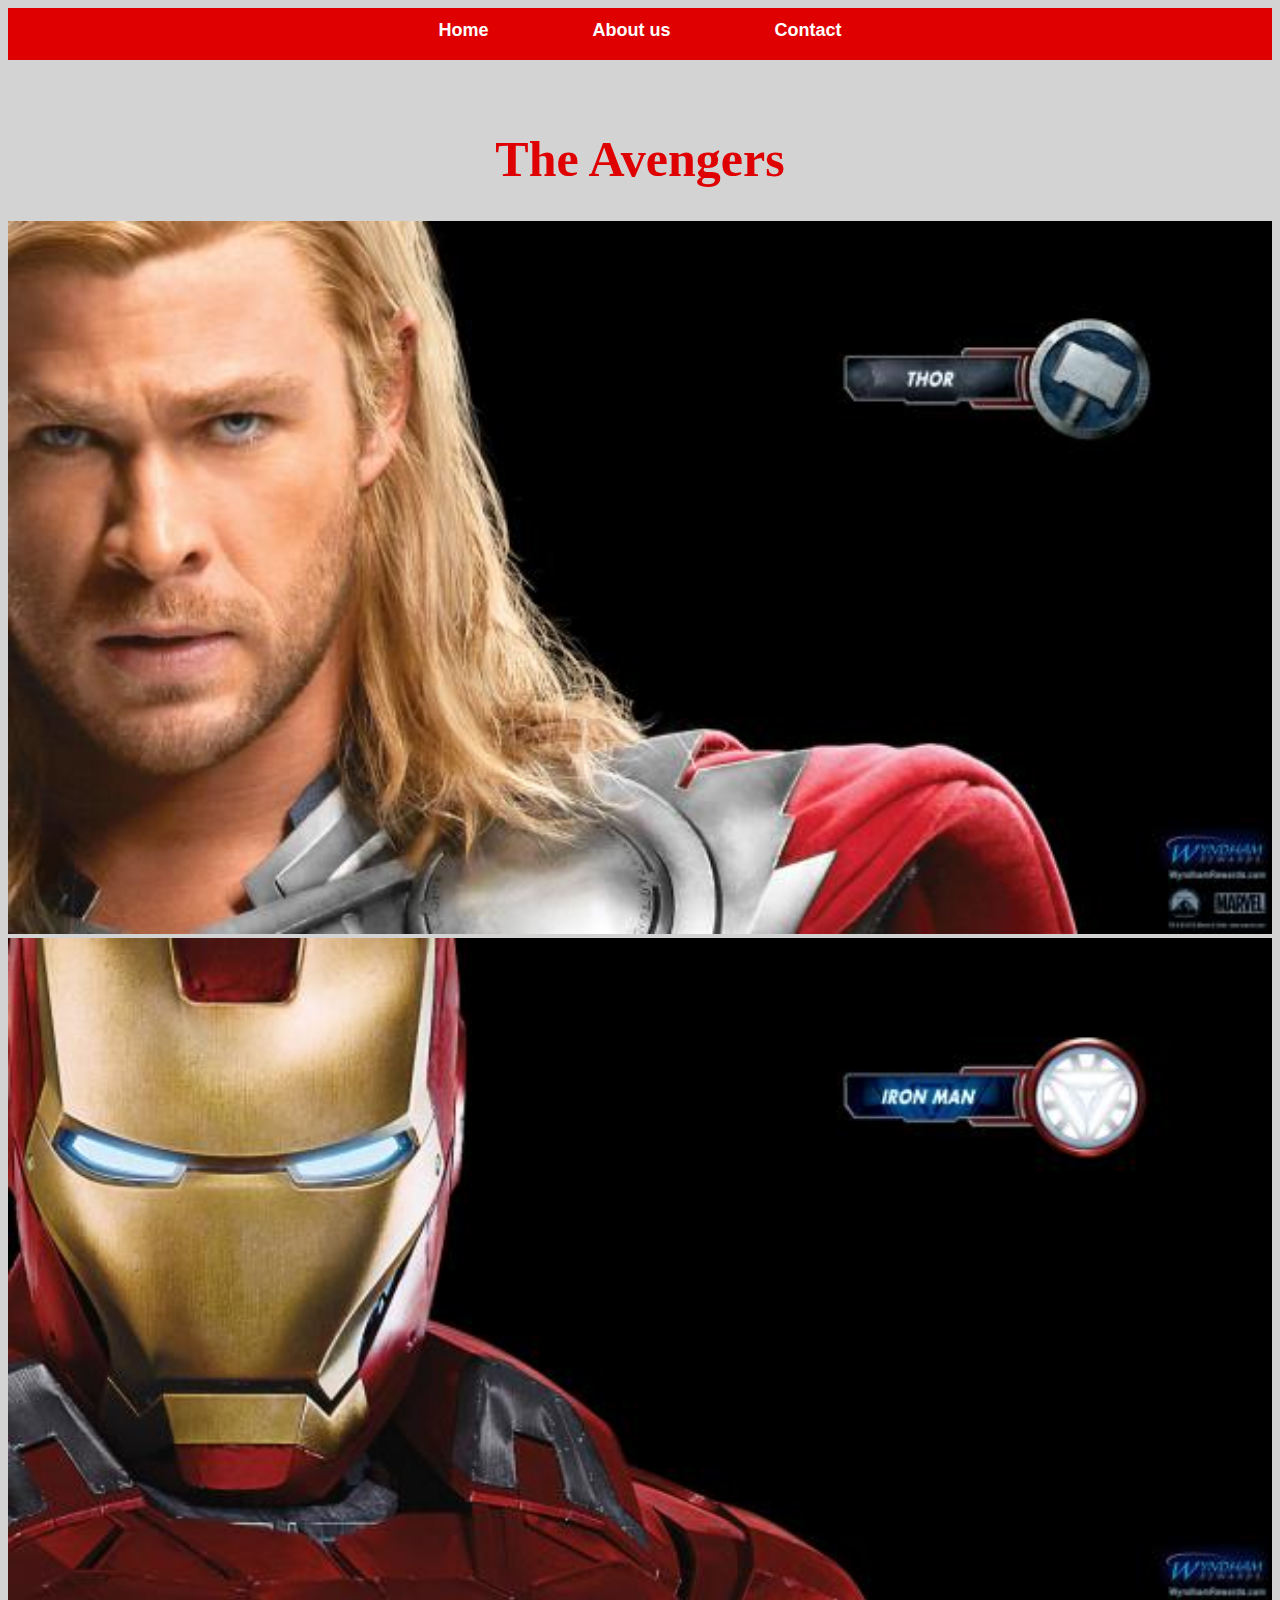
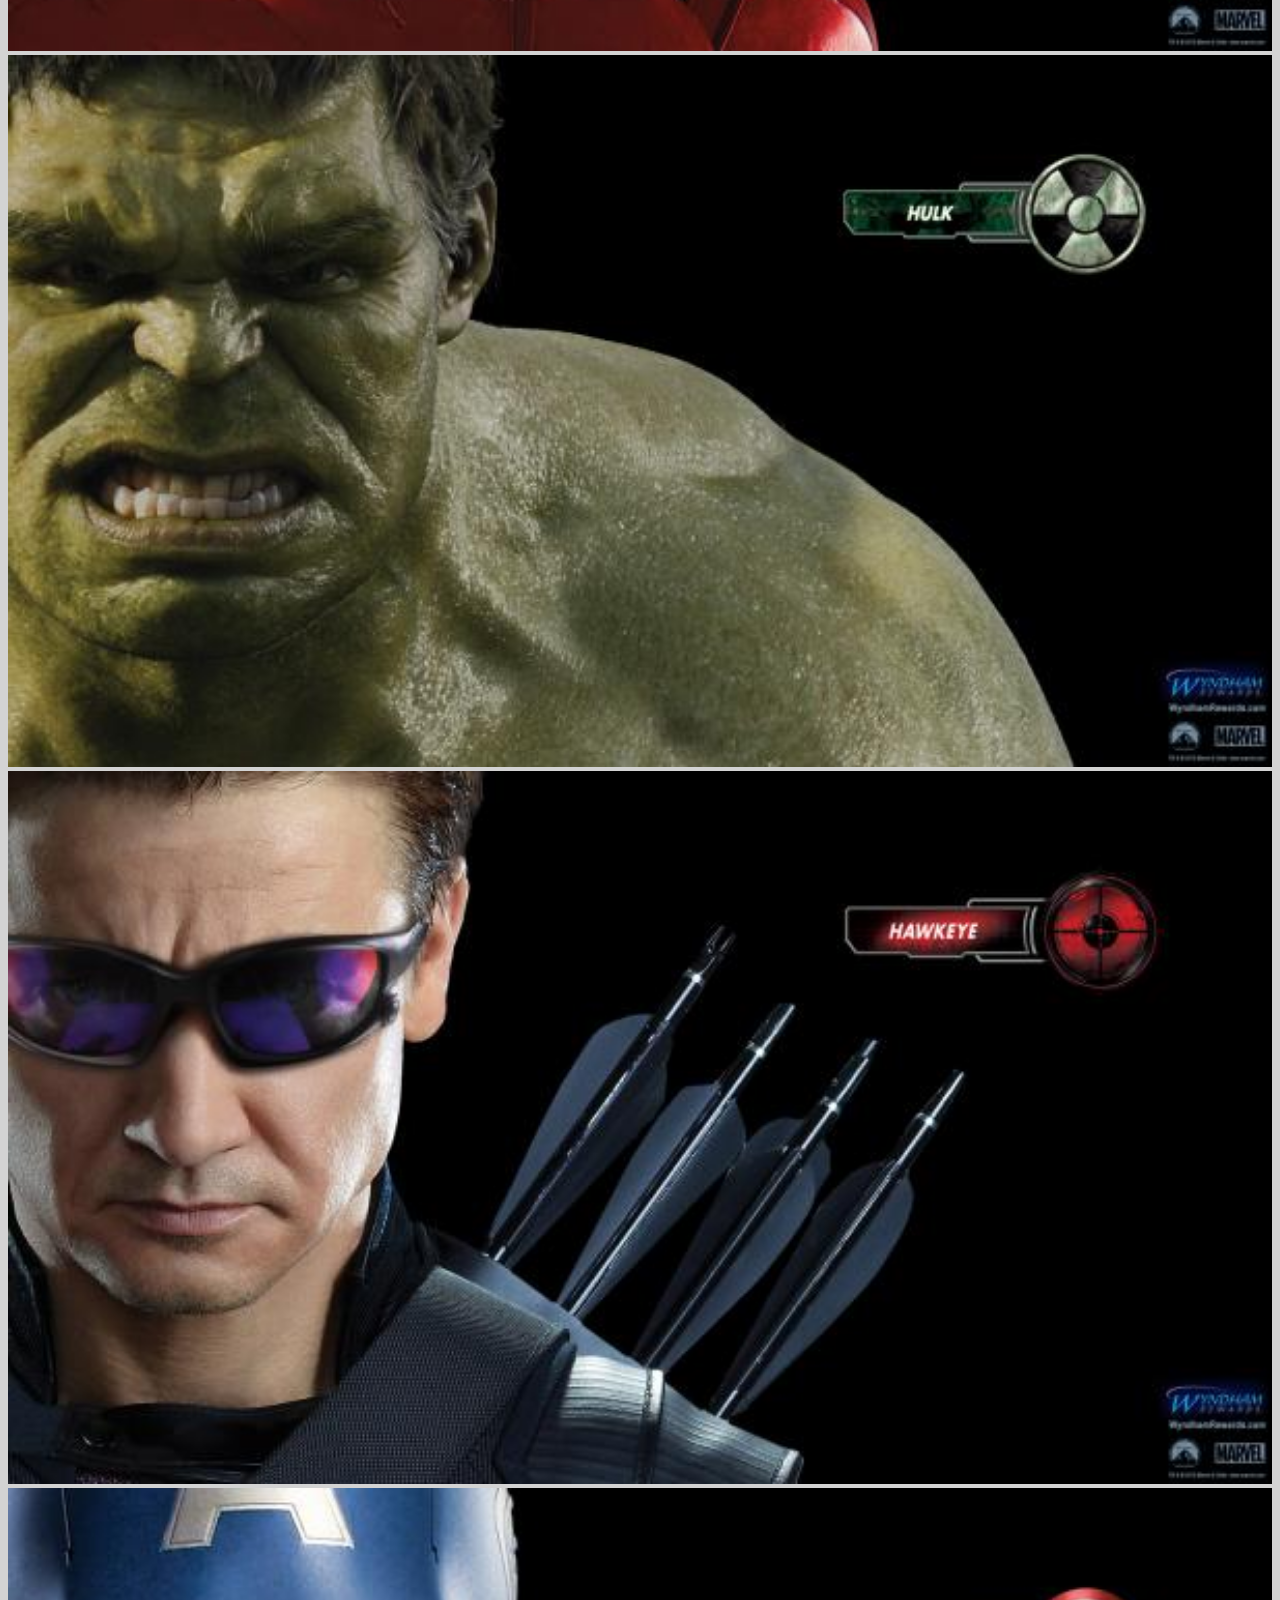
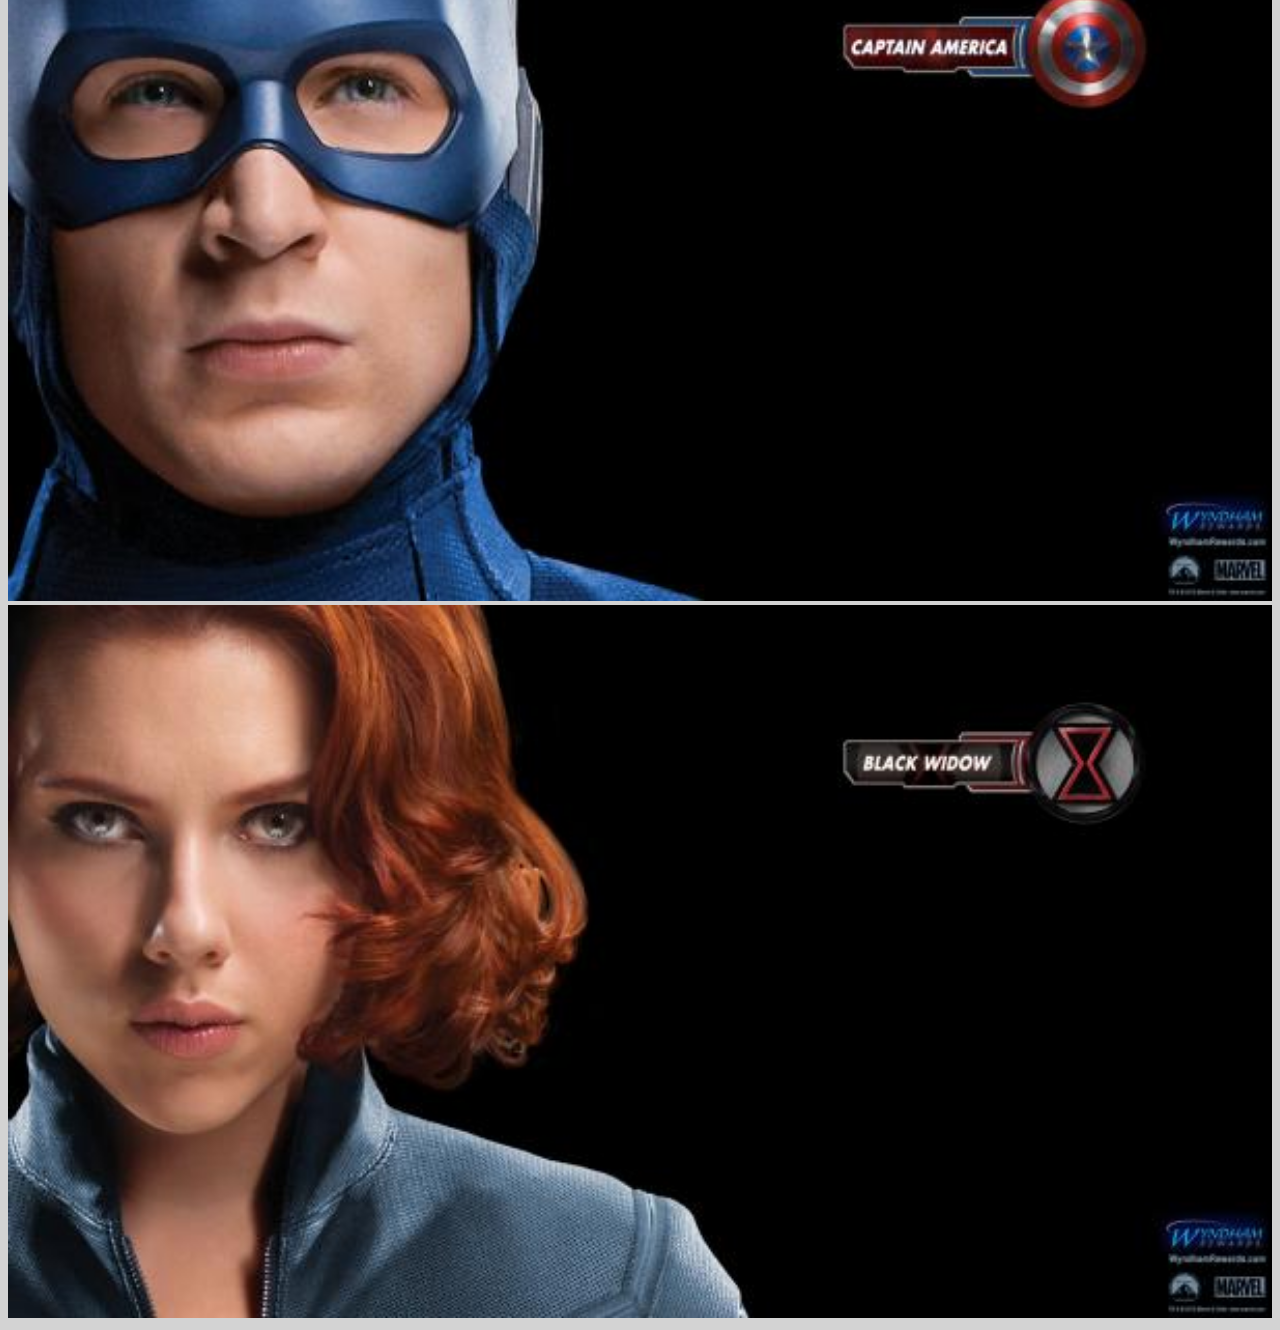
<file: index.html>
<!DOCTYPE html>
<html>
    <head>
        <link rel="stylesheet" href="style.css">
    </head>
    
    <body>
        <div id="menu">
            <a href="index.html">Home</a>
            <a href="about.html">About us</a>
            <a href="contact.html">Contact</a>
        </div>
        
        <br/><br/>
        
        <h1>The Avengers</h1>
        
        <div class="gallery">
            <a href="avengers-1.html"><img src="images/avengers_01.jpg" /></a>
            
            <a href="avengers-2.html"><img src="images/avengers_02.jpg" /></a>
            
            <a href="avengers-3.html"><img src="images/avengers_03.jpg" /></a>
            
            <a href="avengers-4.html"><img src="images/avengers_04.jpg" /></a>
            
            <a href="avengers-5.html"><img src="images/avengers_05.jpg" /></a>
            
            <a href="avemgers-6.html"><img src="images/avengers_06.jpg" /></a>
        </div>
        
    </body>

</html>
</file>
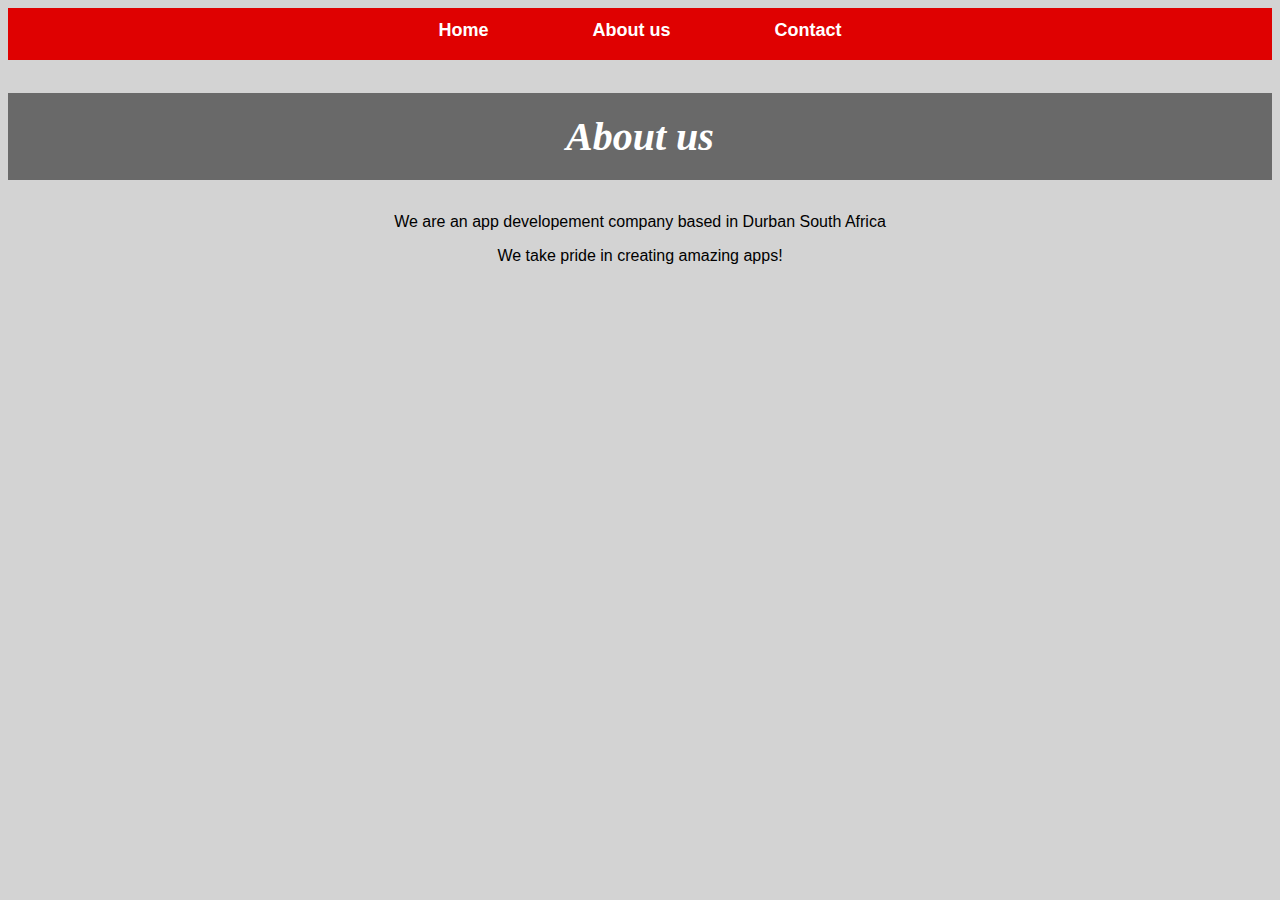
<file: about.html>
<!DOCTYPE html>
<html>
    <head>
        <link rel="stylesheet" href="style.css">
    </head>
    <body>
         <div id="menu">
            <a href="index.html">Home</a>
            <a href="about.html">About us</a>
            <a href="contact.html">Contact</a>
        </div>
        <h2>About us</h2>
        <p>We are an app developement company based in Durban South Africa</p>
        <p>We take pride in creating amazing apps!</p>
    </body>

</html>
</file>
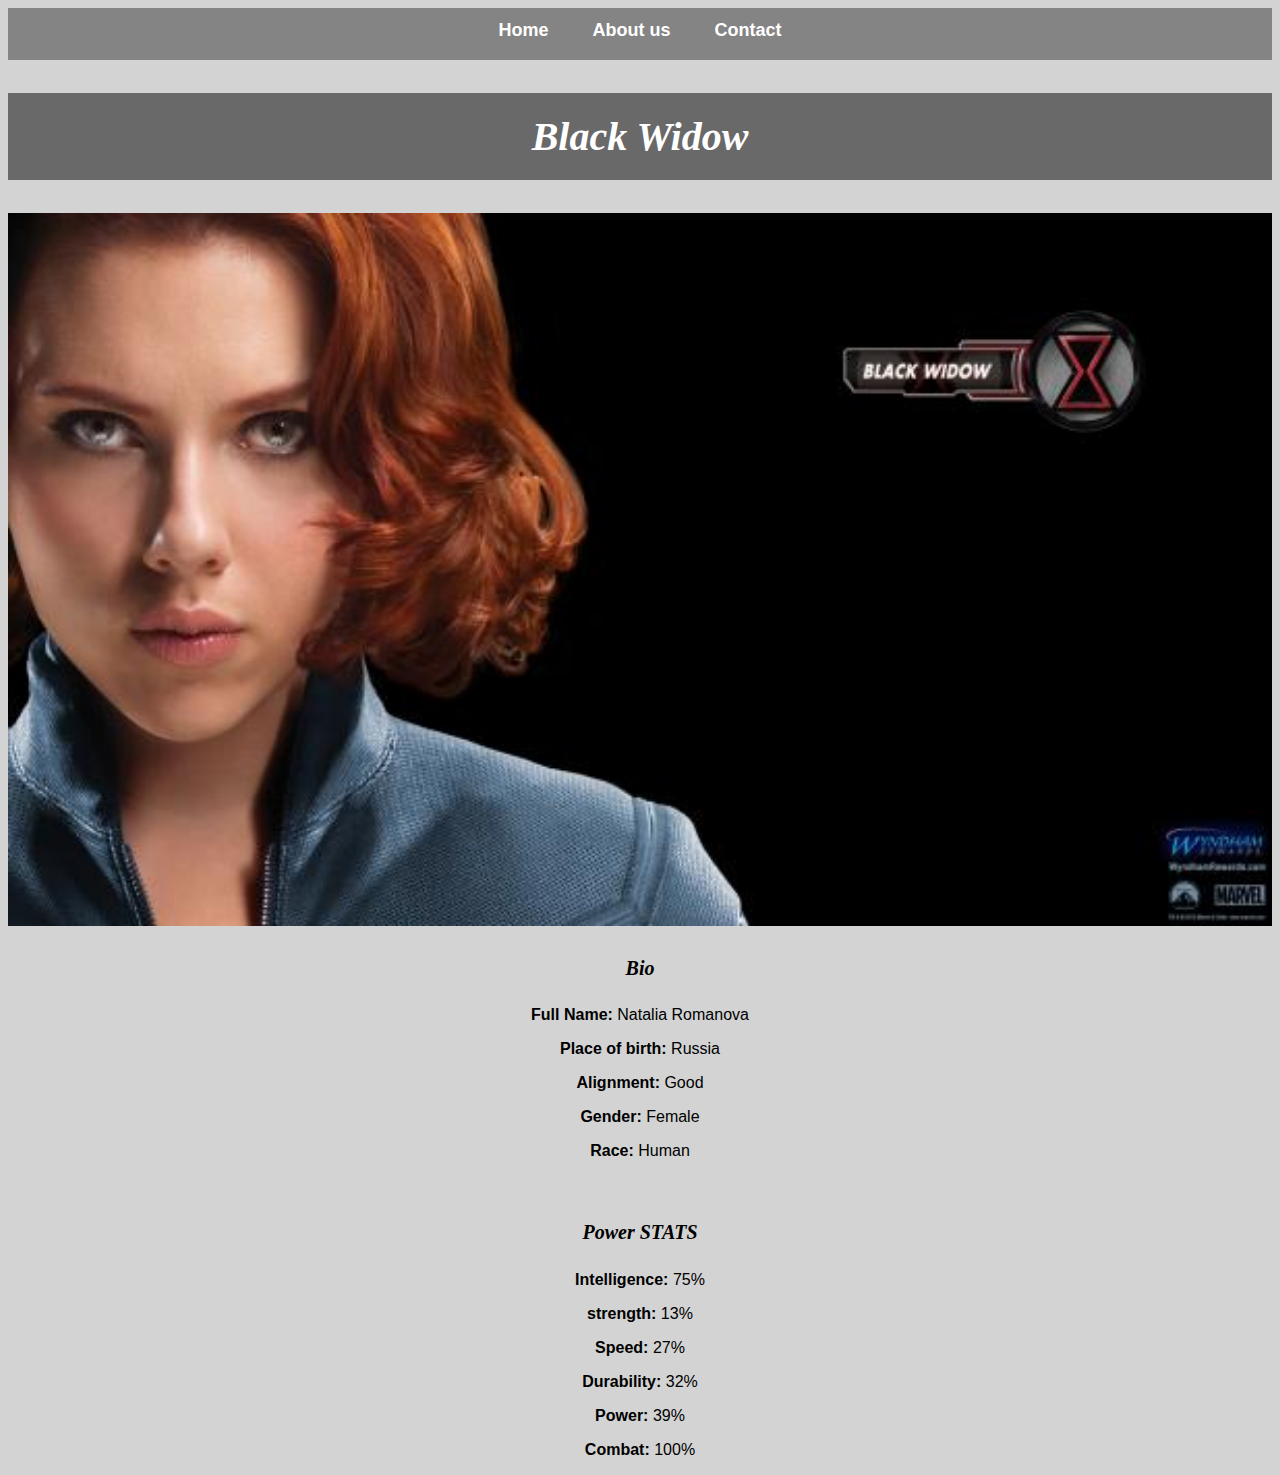
<file: avemgers-6.html>
<!DOCTYPE html>
<html>
    <head>
        <link rel="stylesheet" href="style.css">
    </head>
    
    <body>
        
        <div id="menu6">
            <a href="index.html">Home</a>
            <a href="about.html">About us</a>
            <a href="contact.html">Contact</a>
        </div>
        
        <h2>Black Widow</h2>
        
        <div class="gallery">
            <img src="images/avengers_06.jpg" />
        </div>
        
        <h4>Bio</h4>
        
        <p><b>Full Name:</b> Natalia Romanova</p>
        <p><b>Place of birth:</b> Russia</p>
        <p><b>Alignment:</b> Good</p>
        <p><b>Gender:</b> Female</p>
        <p><b>Race:</b> Human</p>
        
        <br/>
        
        <h4>Power STATS</h4>
        <p><b>Intelligence:</b> 75%</p>
        <p><b>strength:</b> 13%</p>
        <p><b>Speed:</b> 27%</p>
        <p><b>Durability:</b> 32%</p>
        <p><b>Power:</b> 39%</p>
        <p><b>Combat:</b> 100%</p>
        
    </body>

</html>
</file>
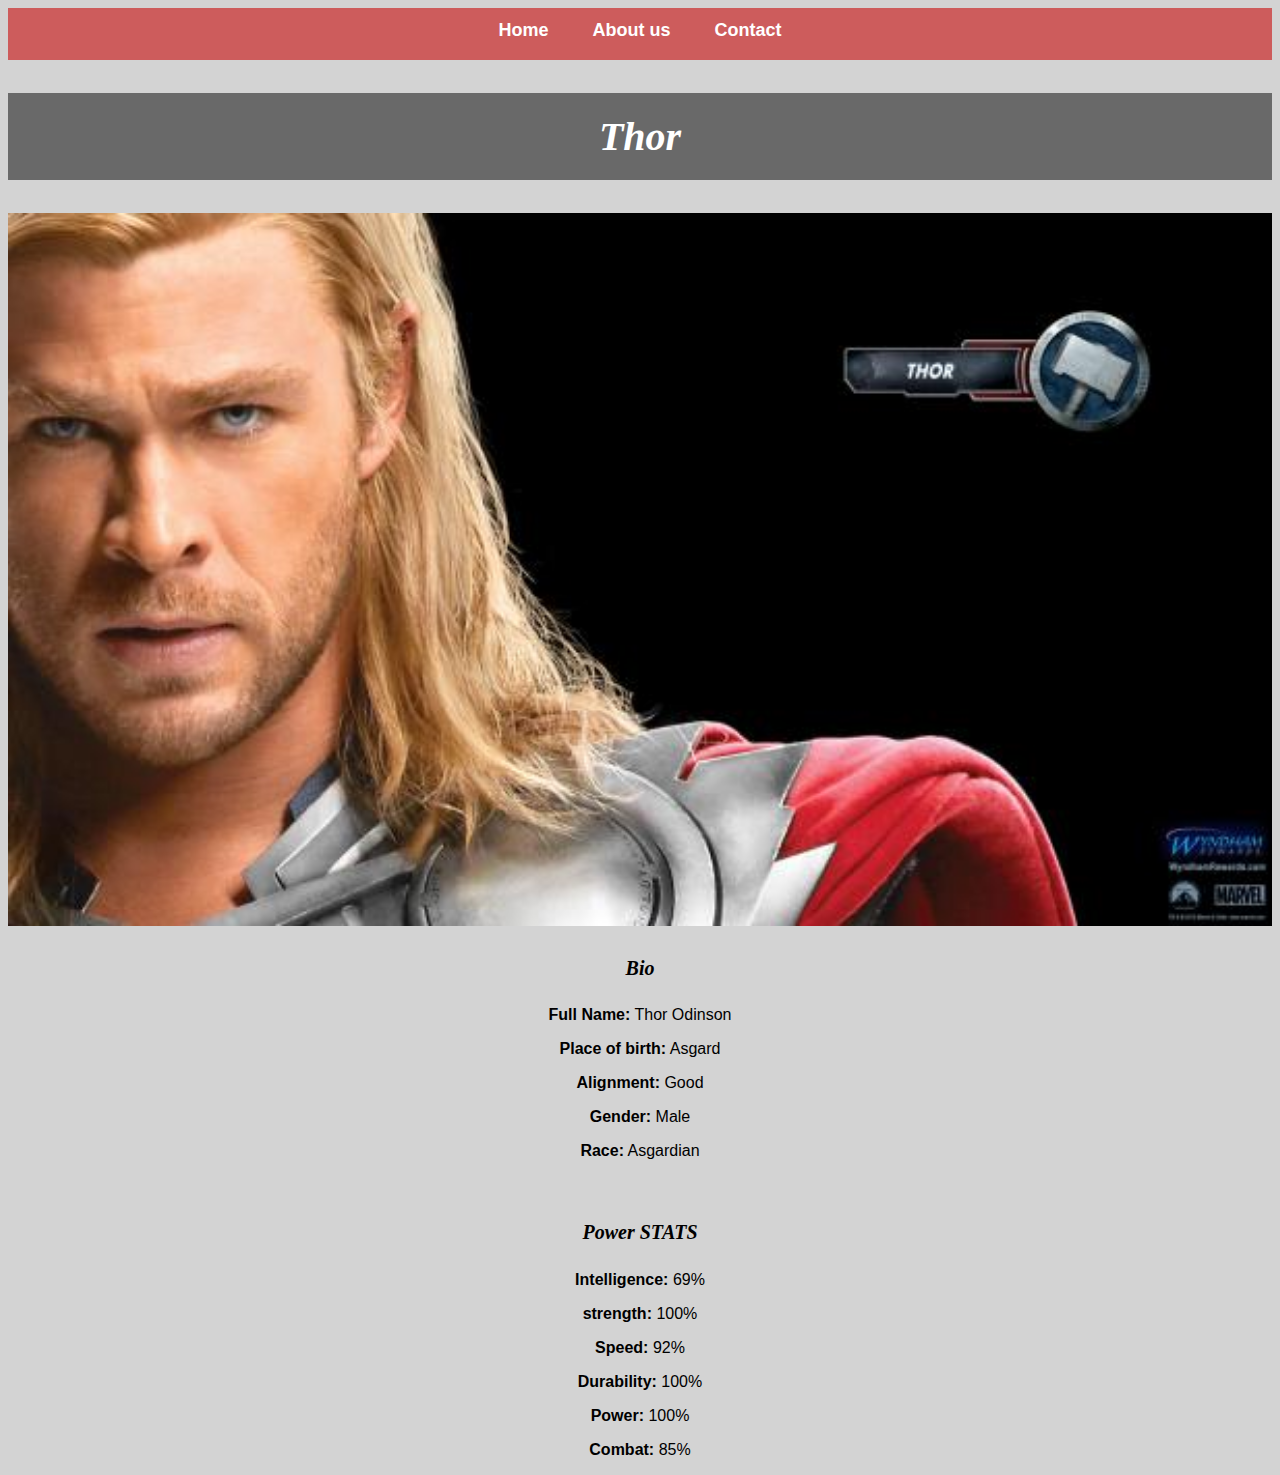
<file: avengers-1.html>
<!DOCTYPE html>
<html>
    <head>
        <link rel="stylesheet" href="style.css">
    </head>
    
    <body>
        
        <div id="menu1">
            <a href="index.html">Home</a>
            <a href="about.html">About us</a>
            <a href="contact.html">Contact</a>
        </div>
        
        <h2>Thor</h2>
        
        <div class="gallery">
            <img src="images/avengers_01.jpg" />
        </div>
        
        <h4>Bio</h4>
        
        <p><b>Full Name:</b> Thor Odinson</p>
        <p><b>Place of birth:</b> Asgard</p>
        <p><b>Alignment:</b> Good</p>
        <p><b>Gender:</b> Male</p>
        <p><b>Race:</b> Asgardian</p>
        
        <br/>
        
        <h4>Power STATS</h4>
        <p><b>Intelligence:</b> 69%</p>
        <p><b>strength:</b> 100%</p>
        <p><b>Speed:</b> 92%</p>
        <p><b>Durability:</b> 100%</p>
        <p><b>Power:</b> 100%</p>
        <p><b>Combat:</b> 85%</p>
        
    </body>

</html>
</file>
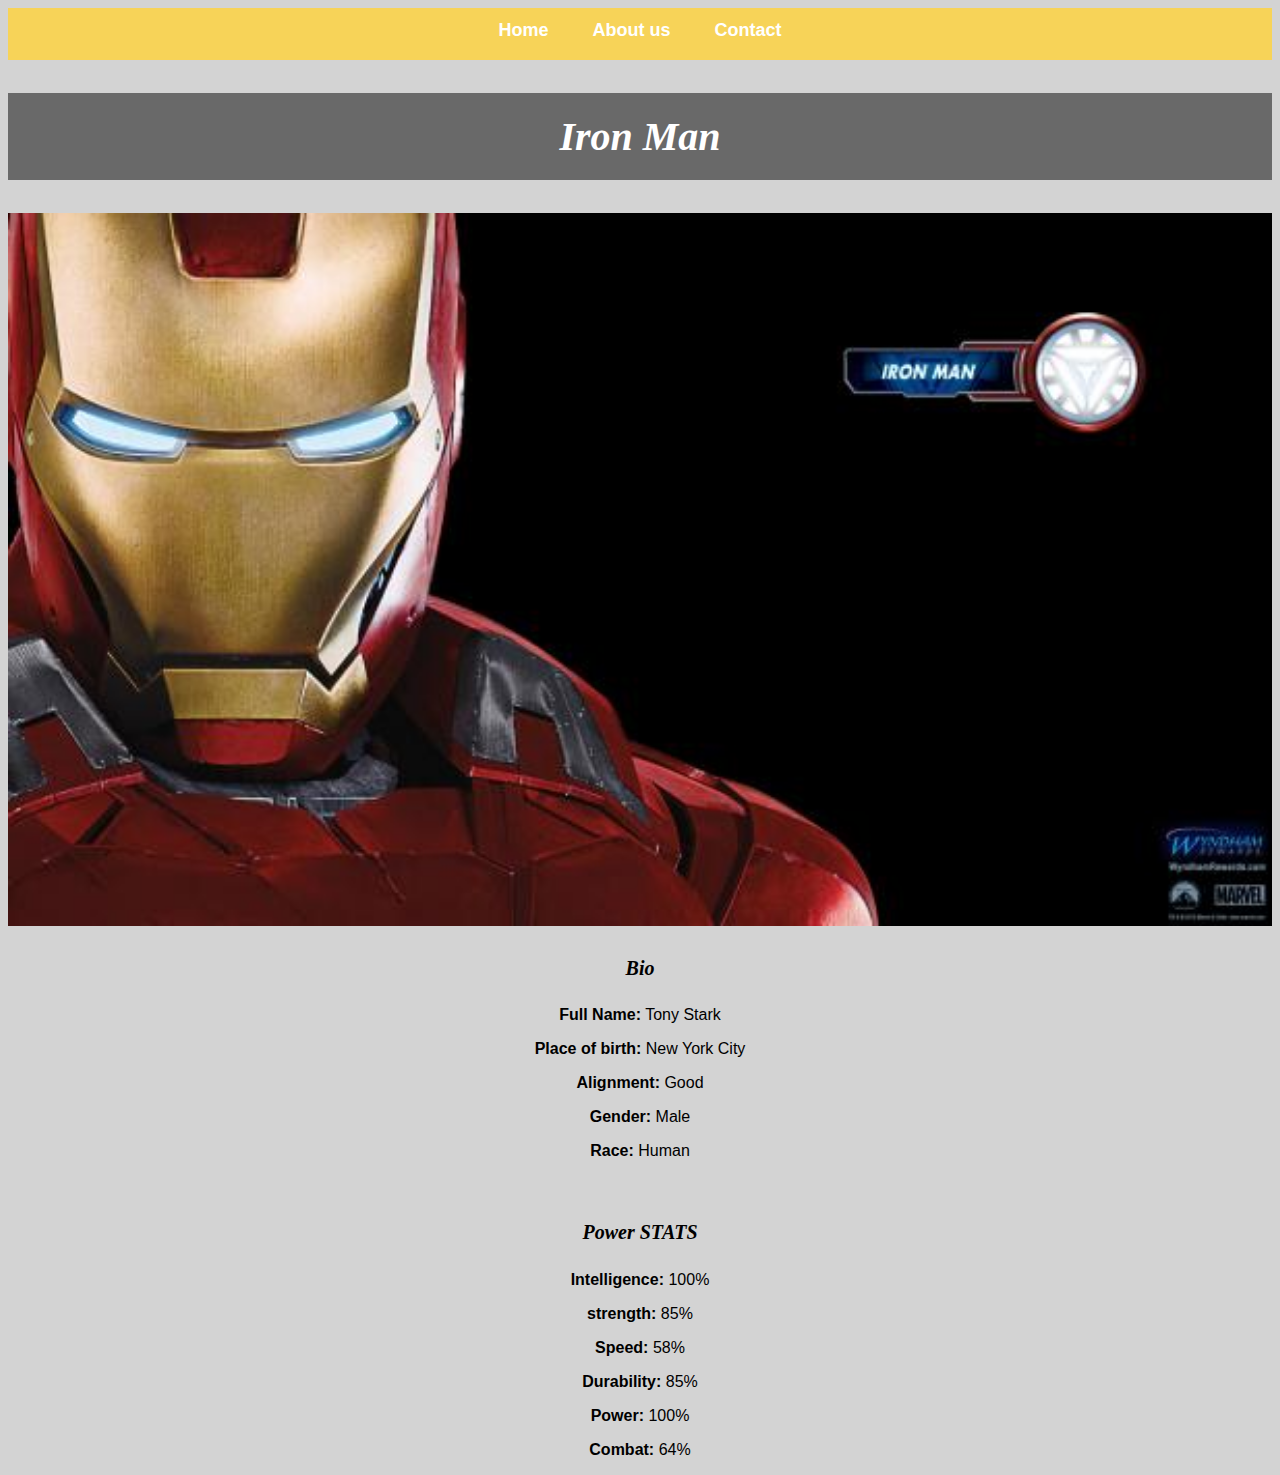
<file: avengers-2.html>
<!DOCTYPE html>
<html>
    <head>
        <link rel="stylesheet" href="style.css">
    </head>
    
    <body>
        
        <div id="menu2">
            <a href="index.html">Home</a>
            <a href="about.html">About us</a>
            <a href="contact.html">Contact</a>
        </div>
        
        <h2>Iron Man</h2>
        
        <div class="gallery">
            <img src="images/avengers_02.jpg" />
        </div>
        
        <h4>Bio</h4>
        
        <p><b>Full Name:</b> Tony Stark</p>
        <p><b>Place of birth:</b> New York City</p>
        <p><b>Alignment:</b> Good</p>
        <p><b>Gender:</b> Male</p>
        <p><b>Race:</b> Human</p>
        
        <br/>
        
        <h4>Power STATS</h4>
        <p><b>Intelligence:</b> 100%</p>
        <p><b>strength:</b> 85%</p>
        <p><b>Speed:</b> 58%</p>
        <p><b>Durability:</b> 85%</p>
        <p><b>Power:</b> 100%</p>
        <p><b>Combat:</b> 64%</p>
        
    </body>

</html>
</file>
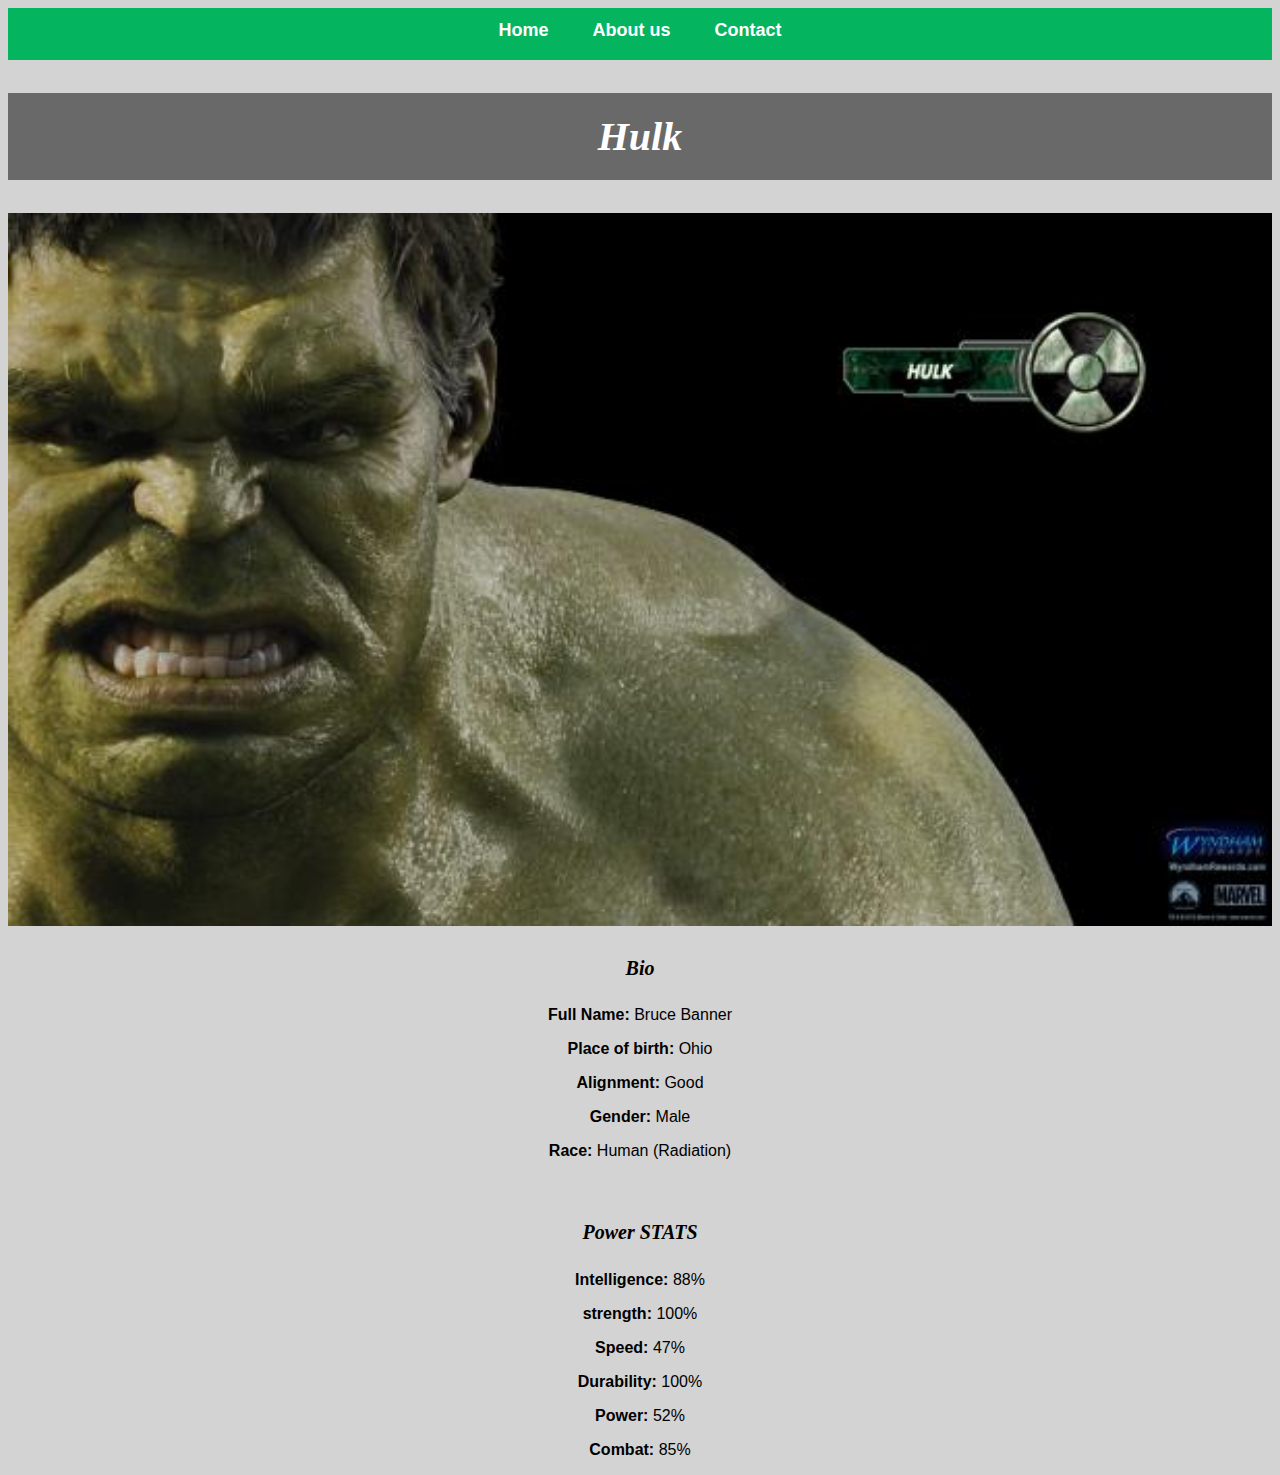
<file: avengers-3.html>
<!DOCTYPE html>
<html>
    <head>
        <link rel="stylesheet" href="style.css">
    </head>
    
    <body>
        
        <div id="menu3">
            <a href="index.html">Home</a>
            <a href="about.html">About us</a>
            <a href="contact.html">Contact</a>
        </div>
        
        <h2>Hulk</h2>
        
        <div class="gallery">
            <img src="images/avengers_03.jpg" />
        </div>
        
        <h4>Bio</h4>
        
        <p><b>Full Name:</b> Bruce Banner</p>
        <p><b>Place of birth:</b> Ohio</p>
        <p><b>Alignment:</b> Good</p>
        <p><b>Gender:</b> Male</p>
        <p><b>Race:</b> Human (Radiation)</p>
        
        <br/>
        
        <h4>Power STATS</h4>
        <p><b>Intelligence:</b> 88%</p>
        <p><b>strength:</b> 100%</p>
        <p><b>Speed:</b> 47%</p>
        <p><b>Durability:</b> 100%</p>
        <p><b>Power:</b> 52%</p>
        <p><b>Combat:</b> 85%</p>
        
    </body>

</html>
</file>
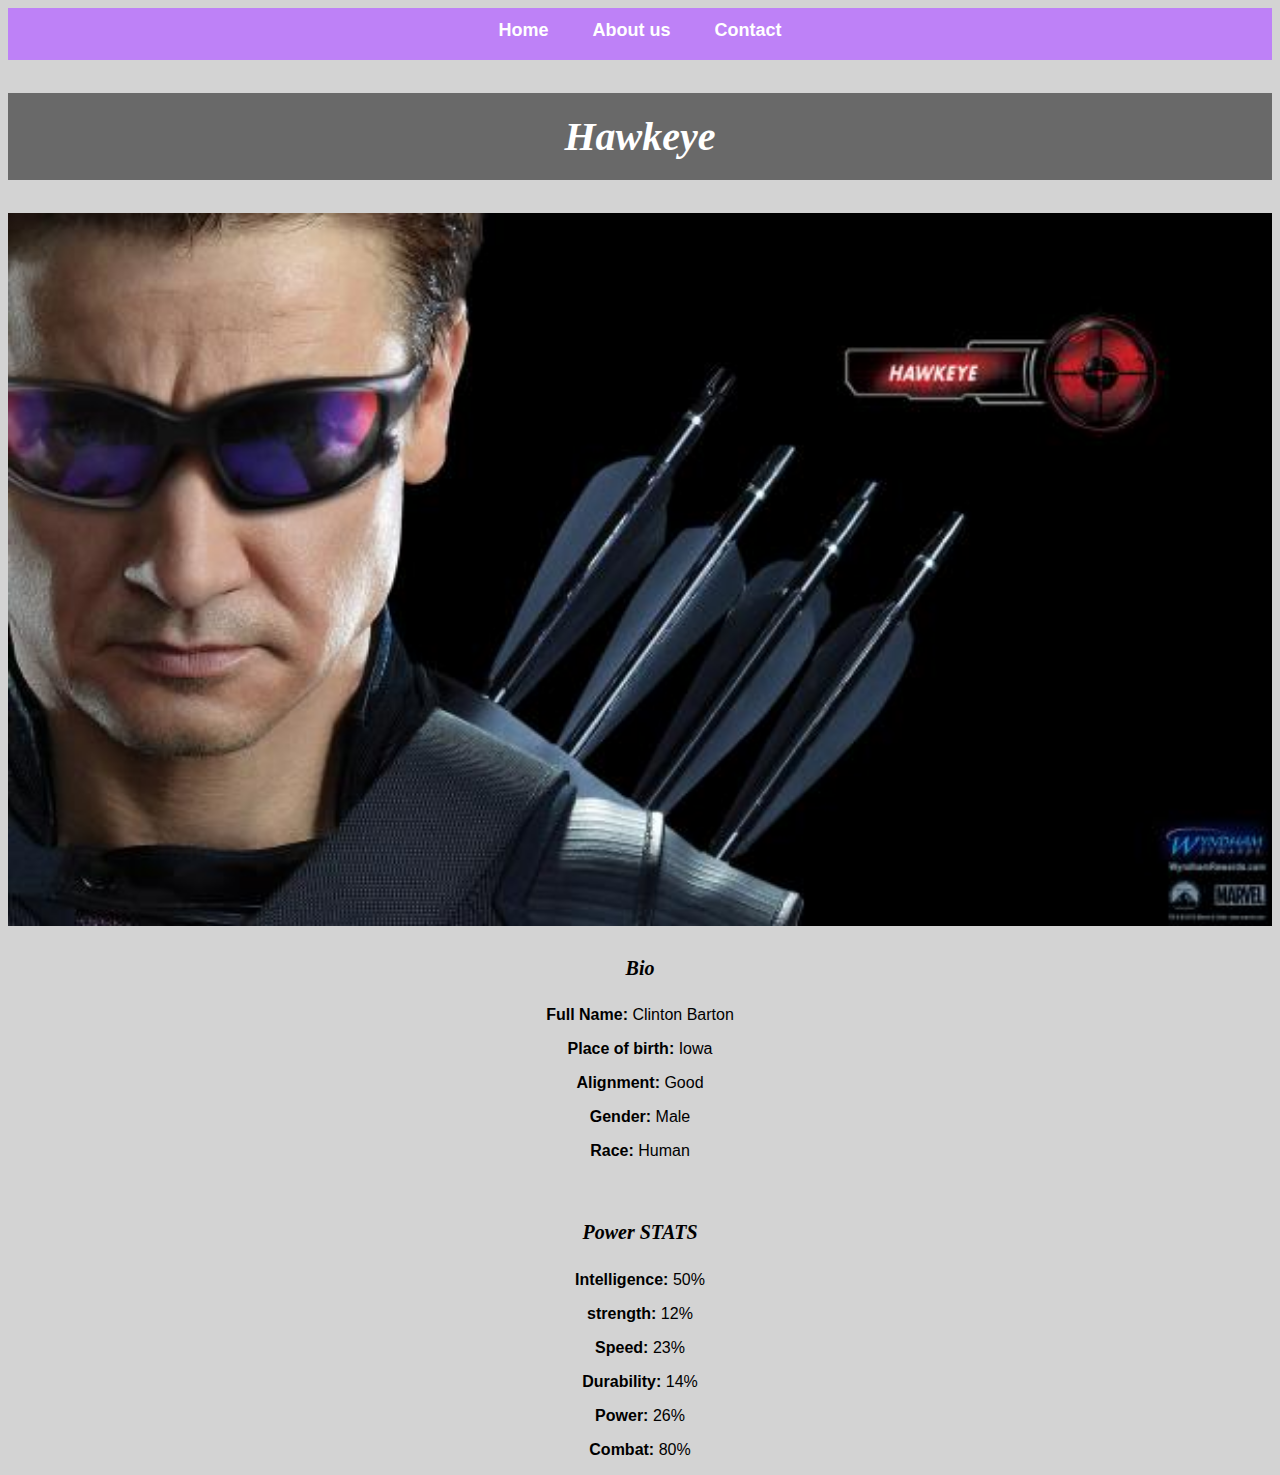
<file: avengers-4.html>
<!DOCTYPE html>
<html>
    <head>
        <link rel="stylesheet" href="style.css">
    </head>
    
    <body>
        
        <div id="menu4">
            <a href="index.html">Home</a>
            <a href="about.html">About us</a>
            <a href="contact.html">Contact</a>
        </div>
        
        <h2>Hawkeye</h2>
        
        <div class="gallery">
            <img src="images/avengers_04.jpg" />
        </div>
        
        <h4>Bio</h4>
        
        <p><b>Full Name:</b> Clinton Barton</p>
        <p><b>Place of birth:</b> Iowa</p>
        <p><b>Alignment:</b> Good</p>
        <p><b>Gender:</b> Male</p>
        <p><b>Race:</b> Human</p>
        
        <br/>
        
        <h4>Power STATS</h4>
        <p><b>Intelligence:</b> 50%</p>
        <p><b>strength:</b> 12%</p>
        <p><b>Speed:</b> 23%</p>
        <p><b>Durability:</b> 14%</p>
        <p><b>Power:</b> 26%</p>
        <p><b>Combat:</b> 80%</p>
        
    </body>

</html>
</file>
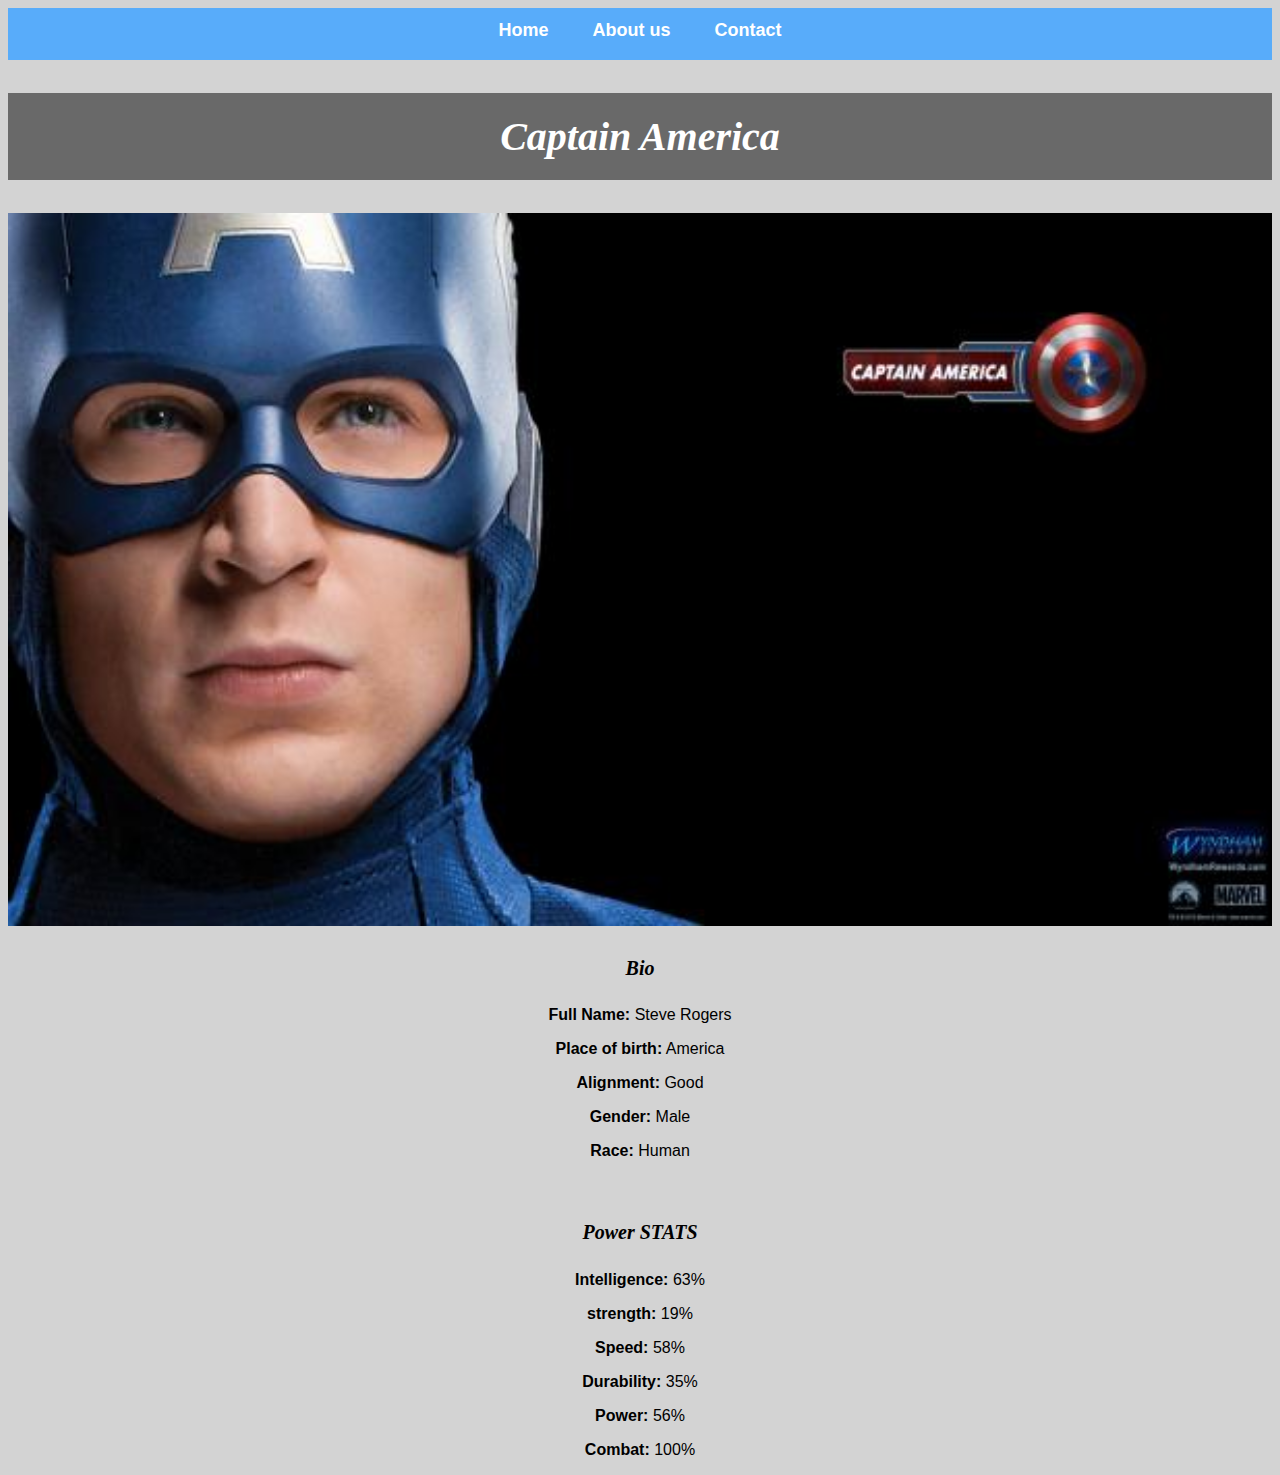
<file: avengers-5.html>
<!DOCTYPE html>
<html>
    <head>
        <link rel="stylesheet" href="style.css">
    </head>
    
    <body>
        
        <div id="menu5">
            <a href="index.html">Home</a>
            <a href="about.html">About us</a>
            <a href="contact.html">Contact</a>
        </div>
        
        <h2>Captain America</h2>
        
        <div class="gallery">
            <img src="images/avengers_05.jpg" />
        </div>
        
        <h4>Bio</h4>
        
        <p><b>Full Name:</b> Steve Rogers</p>
        <p><b>Place of birth:</b> America</p>
        <p><b>Alignment:</b> Good</p>
        <p><b>Gender:</b> Male</p>
        <p><b>Race:</b> Human</p>
        
        <br/>
        
        <h4>Power STATS</h4>
        <p><b>Intelligence:</b> 63%</p>
        <p><b>strength:</b> 19%</p>
        <p><b>Speed:</b> 58%</p>
        <p><b>Durability:</b> 35%</p>
        <p><b>Power:</b> 56%</p>
        <p><b>Combat:</b> 100%</p>
        
    </body>

</html>
</file>
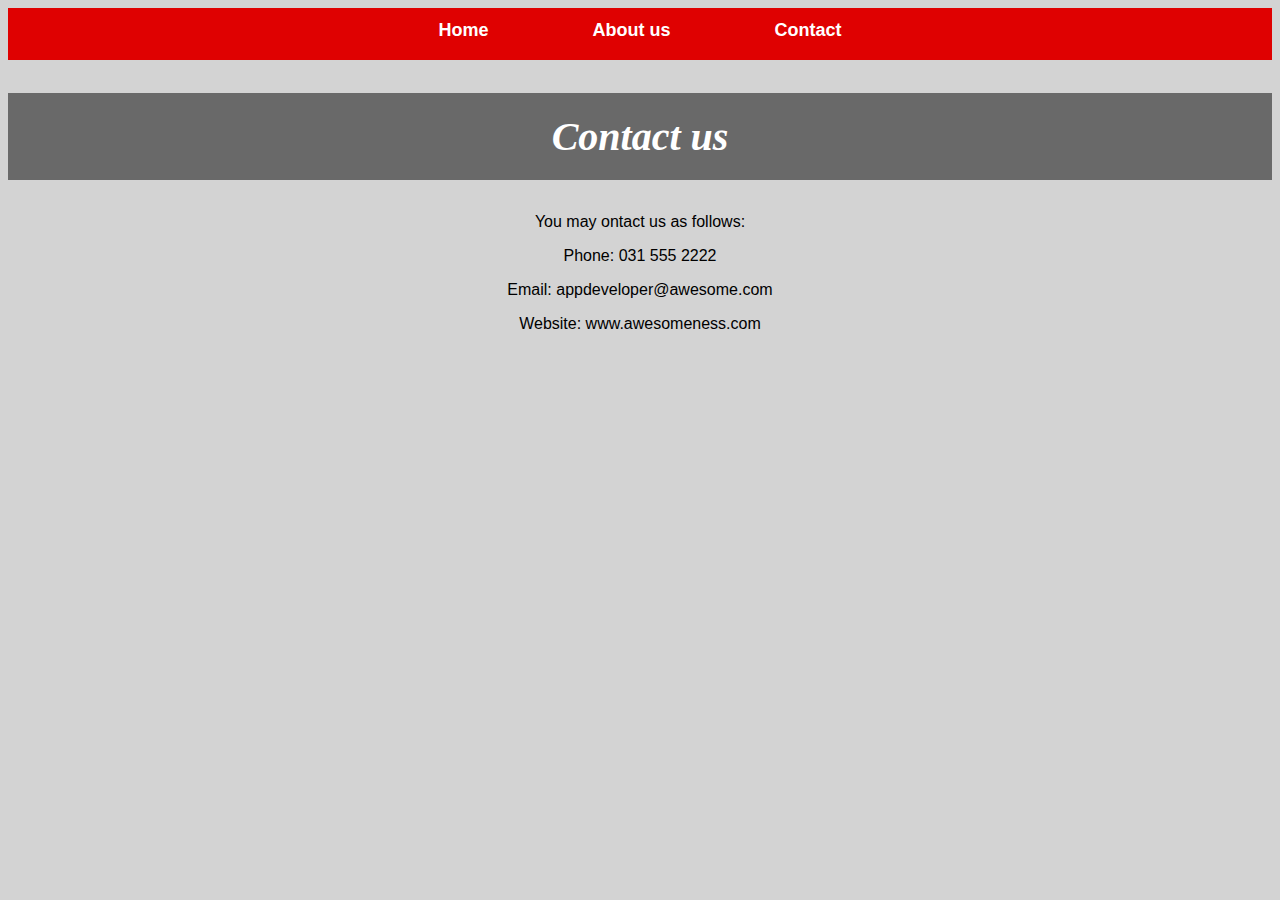
<file: contact.html>
<!DOCTYPE html>
<html>
    <head>
        <link rel="stylesheet" href="style.css">
    </head>
    <body>
        <div id="menu">
            <a href="index.html">Home</a>
            <a href="about.html">About us</a>
            <a href="contact.html">Contact</a>
        </div>
        <h2>Contact us</h2>
        <p>You may ontact us as follows:</p>
        <p>Phone: 031 555 2222</p>
        <p>Email: appdeveloper@awesome.com</p>
        <p>Website: www.awesomeness.com</p>
    </body>

</html>
</file>
<file: style.css>
h1{
    color:#DF0101;
    text-align: center;
    font-family: fantasy;
    font-size: 50px;
}

h2{
    font-family: fantasy;
    text-align: center;
    font-size: 40px;
    color: #ffffff;
    background-color: dimgray;
    font-style: italic;
    
    padding-bottom: 20px;
    padding-top: 20px;
}

h4{
   text-align: center;
}

h4{
    font-family: impact, fantasy;
    font-size: 20px;
    font-style: italic;
    color: black;
}


p{
    font-family: Helvetica, sans-serif;
}

p{
    text-align: center;
}

.gallery img{
    width: 100%
}

body{
    background-color: lightgray;
}


#menu{
    width: 100% ;
    height: 40px;
    background-color: #DF0101;
    padding-top: 12px;
    text-align: center;
}

#menu a{
    color: #ffffff;
    font-family: Helvetica, sans-serif;
    font-size: 18px;
    text-decoration: none;
    font-weight: 800;
    
    padding-left: 50px;
    padding-right: 50px;
}

#menu a:hover{
    color:#000000;
}

#menu1{
    width: 100% ;
    height: 40px;
    background-color: indianred;
    padding-top: 12px;
    text-align: center;
}

#menu1 a{
    color: #ffffff;
    font-family: Helvetica, sans-serif;
    font-size: 18px;
    text-decoration: none;
    font-weight: 800;
    
    padding-left: 20px;
    padding-right: 20px;
}

#menu1 a:hover{
    color:#610B21;
}

#menu2{
    width: 100% ;
    height: 40px;
    background-color: #F7D358;
    padding-top: 12px;
    text-align: center;
}

#menu2 a{
    color: #ffffff;
    font-family: Helvetica, sans-serif;
    font-size: 18px;
    text-decoration: none;
    font-weight: 800;
    
    padding-left: 20px;
    padding-right: 20px;
}

#menu2 a:hover{
    color: #DBA901;
}

#menu3{
    width: 100% ;
    height: 40px;
    background-color: #04B45F;
    padding-top: 12px;
    text-align: center;
}

#menu3 a{
    color: #ffffff;
    font-family: Helvetica, sans-serif;
    font-size: 18px;
    text-decoration: none;
    font-weight: 800;
    
    padding-left: 20px;
    padding-right: 20px;
}

#menu3 a:hover{
    color: #21610B;
}

#menu4{
    width: 100% ;
    height: 40px;
    background-color: #BE81F7;
    padding-top: 12px;
    text-align: center;
}

#menu4 a{
    color: #ffffff;
    font-family: Helvetica, sans-serif;
    font-size: 18px;
    text-decoration: none;
    font-weight: 800;
    
    padding-left: 20px;
    padding-right: 20px;
}

#menu4 a:hover{
    color: #7401DF;
}

#menu5{
    width: 100% ;
    height: 40px;
    background-color: #58ACFA;
    padding-top: 12px;
    text-align: center;
}

#menu5 a{
    color: #ffffff;
    font-family: Helvetica, sans-serif;
    font-size: 18px;
    text-decoration: none;
    font-weight: 800;
    
    padding-left: 20px;
    padding-right: 20px;
}

#menu5 a:hover{
    color: #0431B4;
}

#menu6{
    width: 100% ;
    height: 40px;
    background-color: #848484;
    padding-top: 12px;
    text-align: center;
}

#menu6 a{
    color: #ffffff;
    font-family: Helvetica, sans-serif;
    font-size: 18px;
    text-decoration: none;
    font-weight: 800;
    
    padding-left: 20px;
    padding-right: 20px;
}

#menu6 a:hover{
    color: #151515;
}
</file>
